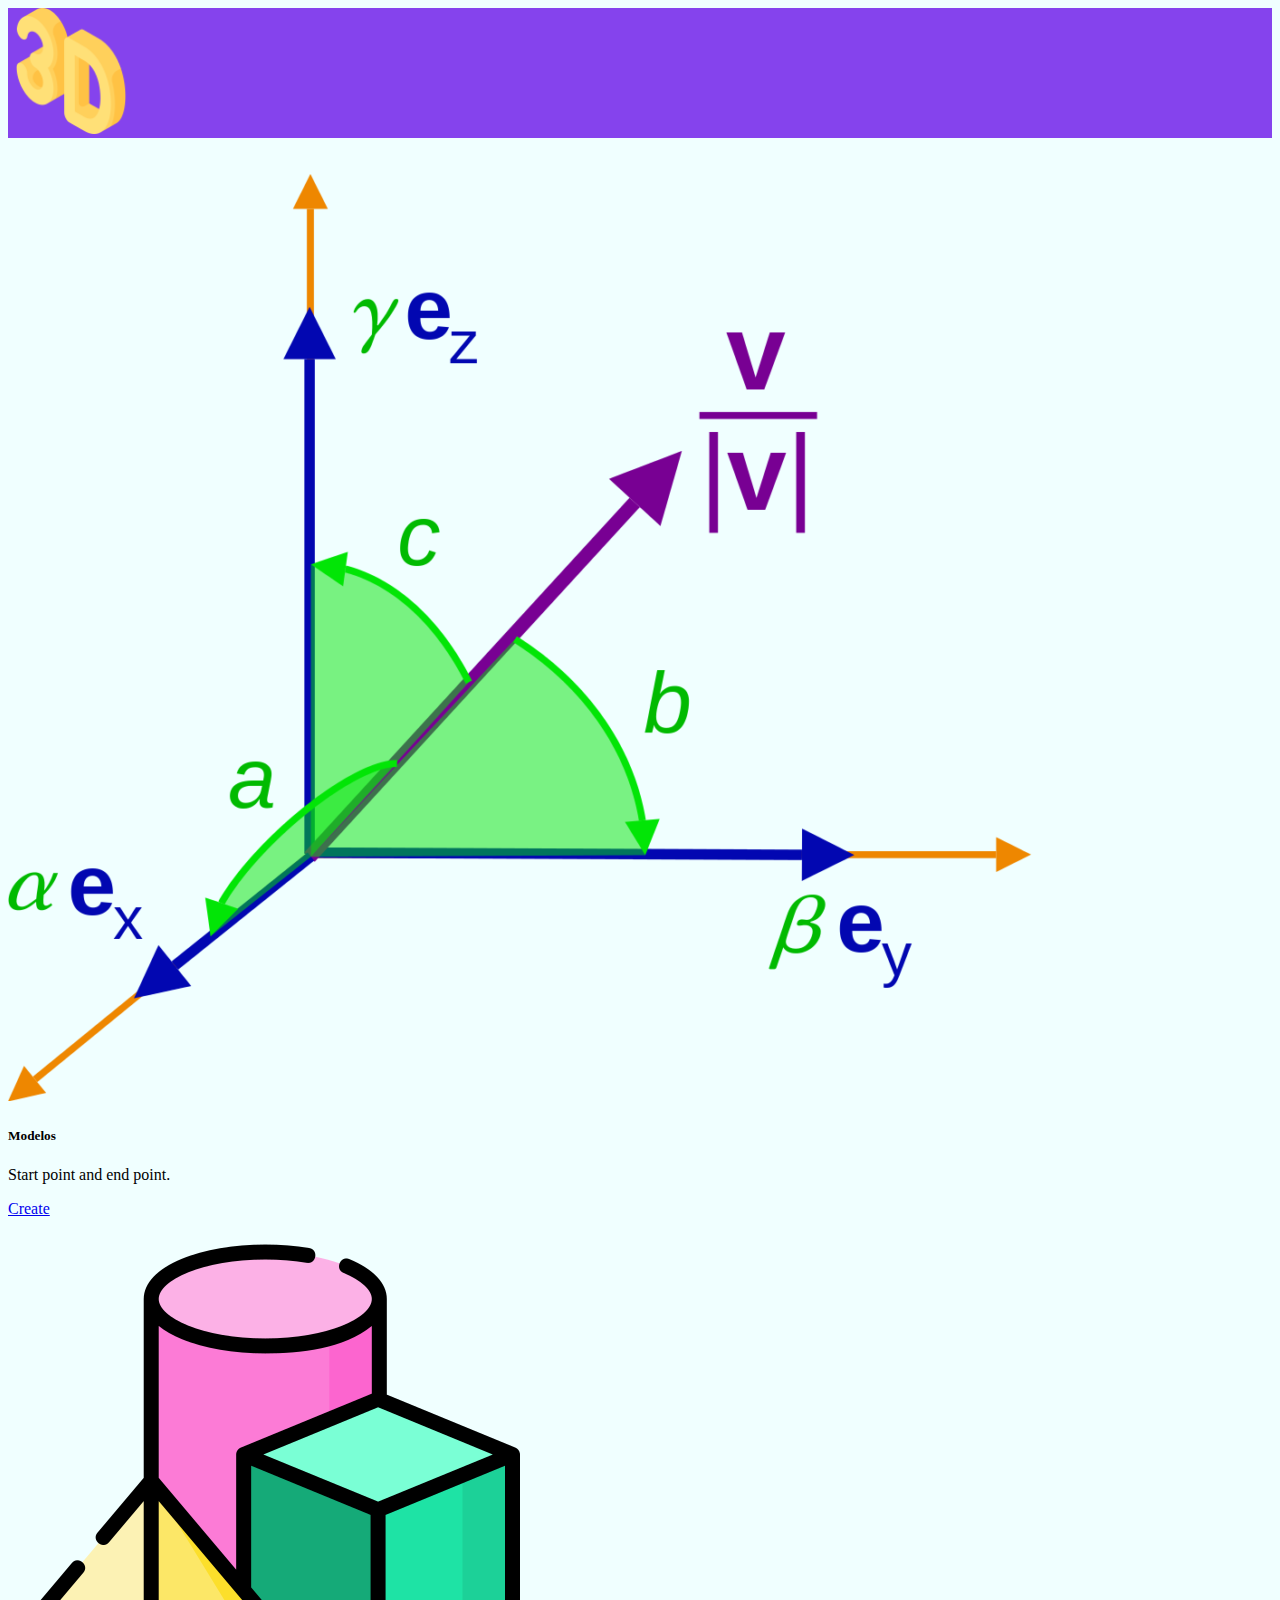
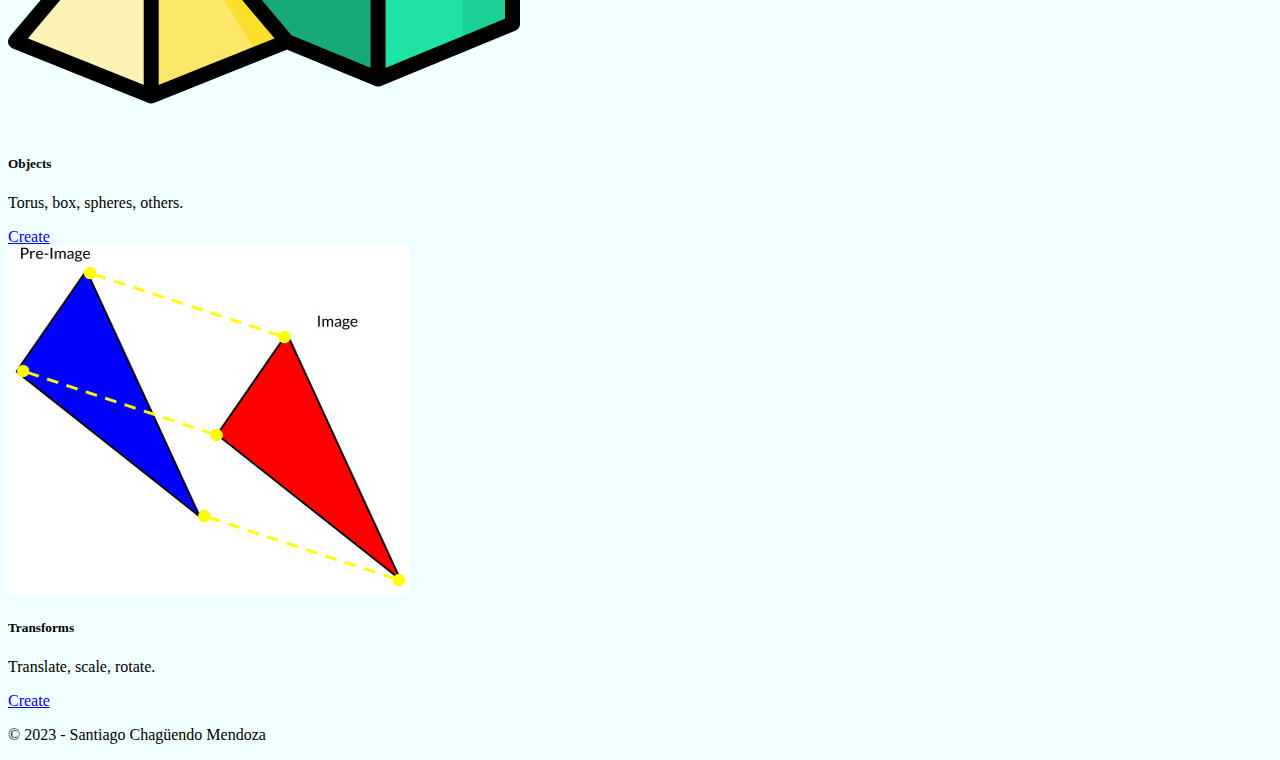
<file: index.html>
<!--
    Author@: Santiago Chagüendo

-->
<!DOCTYPE html>
<html lang="en">

<head>

    <!--Tipo de Documento y Lenguaje-->
    <meta charset="UTF-8">
    <meta http-equiv="X-UA-Compatible" content="IE=edge">
    <!--Visibilidad en diferentes pantallas-->
    <meta name="viewport" content="width=device-width, initial-scale=1.0">
    <!--Icono de la pestaña-->
    <link rel="shortcut icon" href="/src/images/3d_9417456.png" type="image/png"> 

    <!--Titulo en pestaña-->
    <title>Menú 3D options</title> 

    <!--Archivo CSS-->
    <link rel="stylesheet" href="/src/css/styles.css">

    <!-- Enlace de los estilos de Bootstrap-->
    <link href="https://cdn.jsdelivr.net/npm/bootstrap@5.3.1/dist/css/bootstrap.min.css" rel="stylesheet"
        integrity="sha384-4bw+/aepP/YC94hEpVNVgiZdgIC5+VKNBQNGCHeKRQN+PtmoHDEXuppvnDJzQIu9" crossorigin="anonymous">

    <!-- Funciones o Scripts de Bootstrape para JavaScript-->
    <script src="https://cdn.jsdelivr.net/npm/bootstrap@5.3.1/dist/js/bootstrap.bundle.min.js"
        integrity="sha384-HwwvtgBNo3bZJJLYd8oVXjrBZt8cqVSpeBNS5n7C8IVInixGAoxmnlMuBnhbgrkm"
        crossorigin="anonymous"></script>
    <script src="https://cdn.jsdelivr.net/npm/@popperjs/core@2.11.8/dist/umd/popper.min.js"
        integrity="sha384-I7E8VVD/ismYTF4hNIPjVp/Zjvgyol6VFvRkX/vR+Vc4jQkC+hVqc2pM8ODewa9r"
        crossorigin="anonymous"></script>
    <script src="https://cdn.jsdelivr.net/npm/bootstrap@5.3.1/dist/js/bootstrap.min.js"
        integrity="sha384-Rx+T1VzGupg4BHQYs2gCW9It+akI2MM/mndMCy36UVfodzcJcF0GGLxZIzObiEfa"
        crossorigin="anonymous"></script>
</head>

<body>
    <!-- Navbar / Barra de Navegación -->
    <nav class="navbar navbar-expend-lg" style="background-color: #8543ED;"> 
        <div class="container">
            <a class="navbar-brand" href="#">
                <img src="/src/images/3d_9417456.png" alt="Bootstrap" width="10%"> <!--Logo en la barra de navegación-->
            </a>
        </div>
    </nav>
    <br>
    <br>

    <!--Para que quede centrado-->
    <div class="container text-center">
        <div class="row">
            
            <!--Tarjeta Vectors-->
            <div class="col">
                <div class="card" style="width: 18rem;">
                    <meta name="viewport" content="width=device-width, initial-scale=1.0">  
                    <img src="/src/images/Unit-vector-1024x927.png" class="card-img-top" alt="..."> <!--Imagen Vectores-->
                    <div class="card-body">
                        <h5 class="card-title">Modelos</h5> <!--Título-->
                        <p class="card-text">Start point and end point.</p> <!--Texto de la tarjeta-->
                        <a href="./src/views/loadmodel.html" class="btn btn-primary">Create</a> <!--Redirección al dar click al botón-->
                    </div>
                </div>
            </div>

            <!--Tarjeta Objects-->
            <div class="col">
                <div class="card" style="width: 18rem;">
                    <img src="/src/images/3873967.png" class="card-img-top" alt="...">
                    <div class="card-body">
                        <h5 class="card-title">Objects</h5>
                        <p class="card-text">Torus, box, spheres, others.</p>
                        <a href="./src/views/objects.html" class="btn btn-primary">Create</a>
                    </div>
                </div>
            </div>

            <!--Tarjeta Transforms-->
            <div class="col">
                <div class="card" style="width: 18rem;">
                    <img src="/src/images/Translation.jpg" class="card-img-top" alt="...">
                    <div class="card-body">
                        <h5 class="card-title">Transforms</h5>
                        <p class="card-text">Translate, scale, rotate.</p>
                        <a href="./src/views/transforms.html" class="btn btn-primary">Create</a>
                    </div>
                </div>
            </div>
        </div>
    </div>

     <!--Pie de Pagina-->
    <div class="container">
        <footer class="navbar fixed-bottom mt-auto bg-light text-center text-lg-start">
            <p class="text-center text-muted">© 2023 - Santiago Chagüendo Mendoza</p>
        </footer>
    </div>

</body>

</html>
</file>
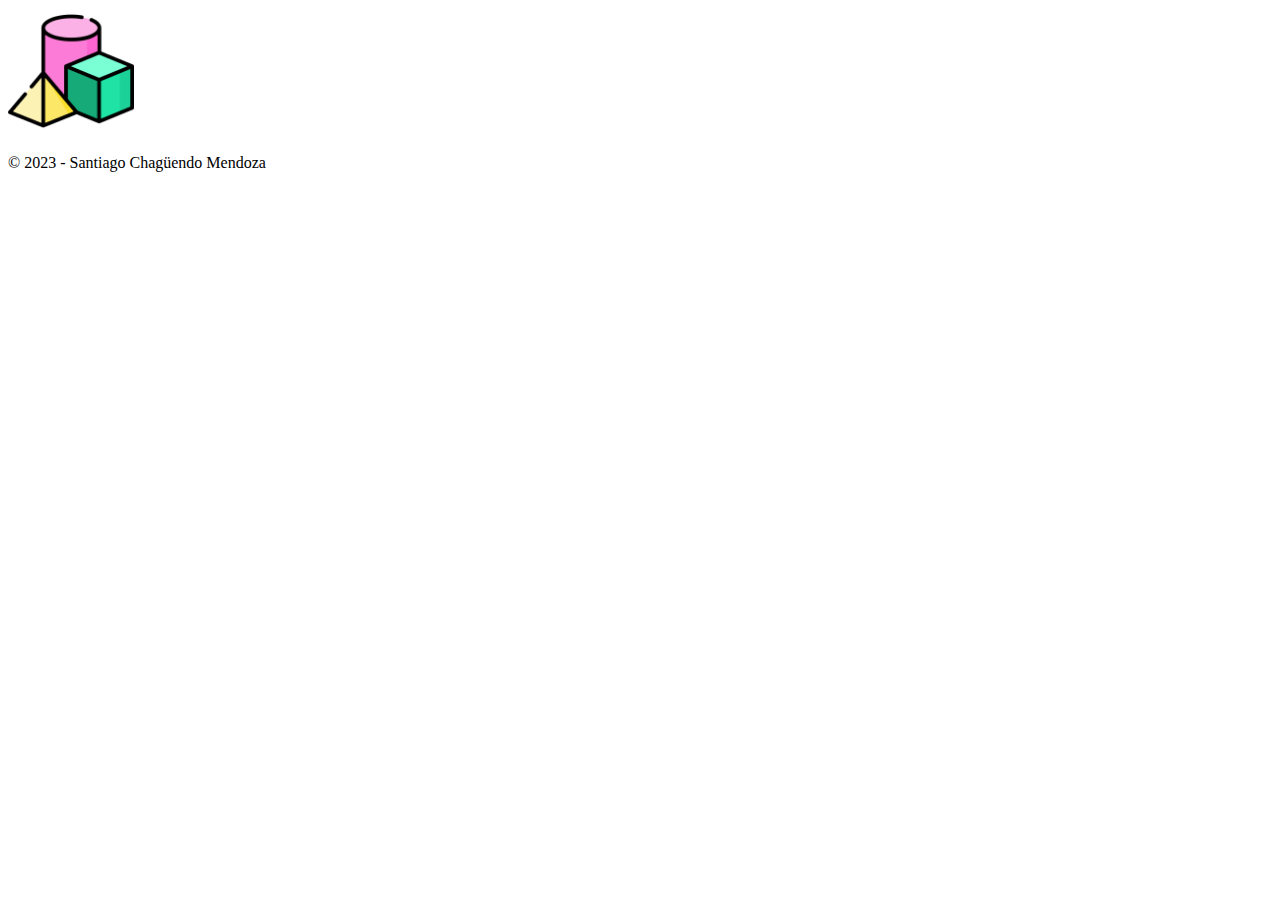
<file: views/transforms.html>
<!DOCTYPE html>
<html lang="en">
<head>
    <meta charset="UTF-8">
    <meta name="viewport" content="width=device-width, initial-scale=1.0">
    <link rel="shortcut icon" href="/src/images/3873967.png" type="image/png">
    <title>Transforms 3D</title>
    <!-- Style Bootstrap-->
    <link href="https://cdn.jsdelivr.net/npm/bootstrap@5.3.1/dist/css/bootstrap.min.css" rel="stylesheet"
        integrity="sha384-4bw+/aepP/YC94hEpVNVgiZdgIC5+VKNBQNGCHeKRQN+PtmoHDEXuppvnDJzQIu9" crossorigin="anonymous">
    <!-- Js or logic functions of Bootstrap-->
    <script src="https://cdn.jsdelivr.net/npm/bootstrap@5.3.1/dist/js/bootstrap.bundle.min.js"
        integrity="sha384-HwwvtgBNo3bZJJLYd8oVXjrBZt8cqVSpeBNS5n7C8IVInixGAoxmnlMuBnhbgrkm"
        crossorigin="anonymous"></script>
    <script src="https://cdn.jsdelivr.net/npm/@popperjs/core@2.11.8/dist/umd/popper.min.js"
        integrity="sha384-I7E8VVD/ismYTF4hNIPjVp/Zjvgyol6VFvRkX/vR+Vc4jQkC+hVqc2pM8ODewa9r"
        crossorigin="anonymous"></script>
    <script src="https://cdn.jsdelivr.net/npm/bootstrap@5.3.1/dist/js/bootstrap.min.js"
        integrity="sha384-Rx+T1VzGupg4BHQYs2gCW9It+akI2MM/mndMCy36UVfodzcJcF0GGLxZIzObiEfa"
        crossorigin="anonymous"></script>
</head>
<body>
    <!--Header-->
    <nav class="navbar bg-body-tertiary">
        <div class="container">
            <a class="navbar-brand" href="../../index.html">
                <img src="/src/images/3873967.png" alt="Bootstrap" width="10%">
            </a>
        </div>
    </nav>
    <div class="container">
        <footer class="navbar fixed-bottom mt-auto bg-light text-center text-lg-start">
            <p class="text-center text-muted">© 2023 - Santiago Chagüendo Mendoza</p>
        </footer>
    </div>
</body>
</html>
</file>
<file: src/css/styles.css>
body{
    background-color: azure !important;
}

/* Estilos para los botones personalizados */
.custom-btn {
    background-color: rgb(240, 236, 139); /* Cambia este color al que desees */
    color: rgb(43, 39, 38); /* Color del texto en el botón */
   
}

/* Cambiar el color cuando el botón se presiona o se enfoca */
.custom-btn:hover {
    background-color: rgb(55, 1, 131); /* Cambia este color al que desees */
    color: white;
    border-color: rgb(255, 255, 255); /* Color del borde del botón cuando se enfoca o se presiona */
}

/* Estilo base del botón */
.borrar-btn {
    padding: 0;
    border: none;
    background-color: red;
    cursor: pointer;
    display: inline-flex;
    align-items: center;
  }
  
  /* Estilo de la imagen */
  .borrar-btn img {
    width: 30px;
    height: 30px;
  }
  

  .borrar-btn:hover {
    background-color: rgb(168, 0, 0);
  }
  
  /* Estilo adicional si deseas */
  .custom-btn:hover {
    background-color: #b5b25c; /* Cambio de color al pasar el cursor */
    color: black;
    border: #b5b25c;
  }
  

  #winPage{
    position: absolute;
    background-image: url('../images/win.png');
    width: 100%;
    height: 100%;
    background-size: cover;
    background-position: center;
    background-repeat: no-repeat;
    z-index: 10000 !important;
    display: flex;
    flex: 1;
    cursor: pointer;
}

#losePage{
    position: absolute;
    background-image: url('../images/lose.png');
    width: 100%;
    height: 100%;
    background-size: cover;
    background-position: center;
    background-repeat: no-repeat;
    z-index: 10000;
    display: flex;
    flex: 1;
    cursor: pointer;
}
</file>
